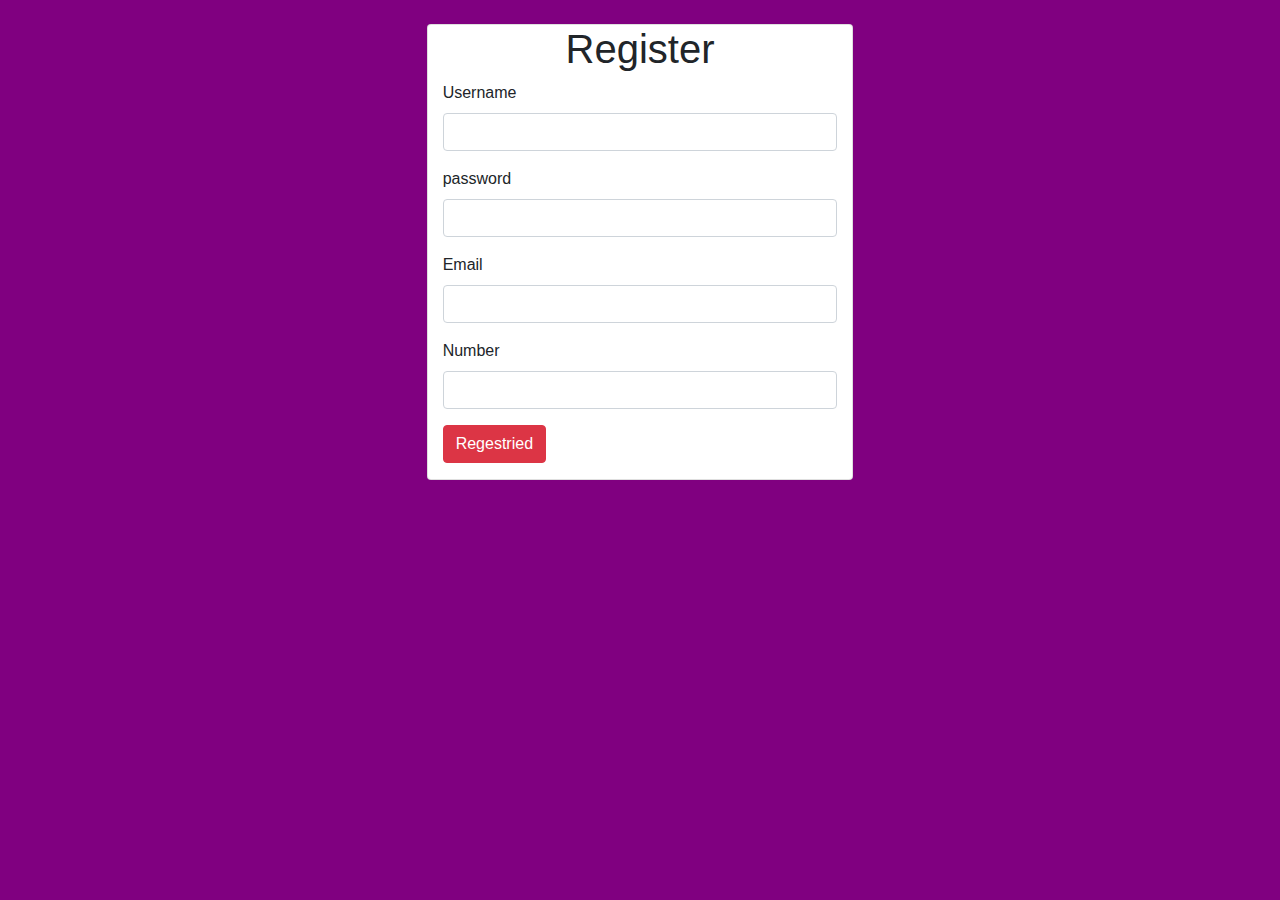
<file: login.html>
<!DOCTYPE html>
<html lang="en">
<head>
    <meta charset="UTF-8">
    <meta name="viewport" content="width=device-width, initial-scale=1.0">
    <meta http-equiv="X-UA-Compat<ible" content="ie=edge">
    <title>login</title>
    <link rel="stylesheet" href="./bootstrap-4.3.1-dist/css/bootstrap.css">
    <link rel="stylesheet" href="./css/login1.css">
    
</head>
<body>
    <div class="col-md-4 offset-4 card mt-4">
        <cardbody>
            <h1 class="text-center">Register</h1>
            <form action="">
                <div class="form-group">
                    <label for="username">Username</label>
                    <input type="text" name="username" id="Username" class="form-control" required minlength="15">
                </div>
                <div class="form-group">
                    <label for="password">password</label>
                    <input type="password" name="password" id="password" class="form-control">
                </div>
                <div class="form-group">
                    <label for="email">Email</label>
                    <input type="email" name="Email" id="Email" class="form-control">
                </div>
                <div class="form-group">
                    <label for="Number">Number</label>
                    <input type="text" name="number" id="number" class="form-control">
                </div>
                <div class="form-group">
                    <button class="btn btn-danger">Regestried</button>
                </div>
            </form>
        </cardbody>
    </div>
</body>
</html>
</file>
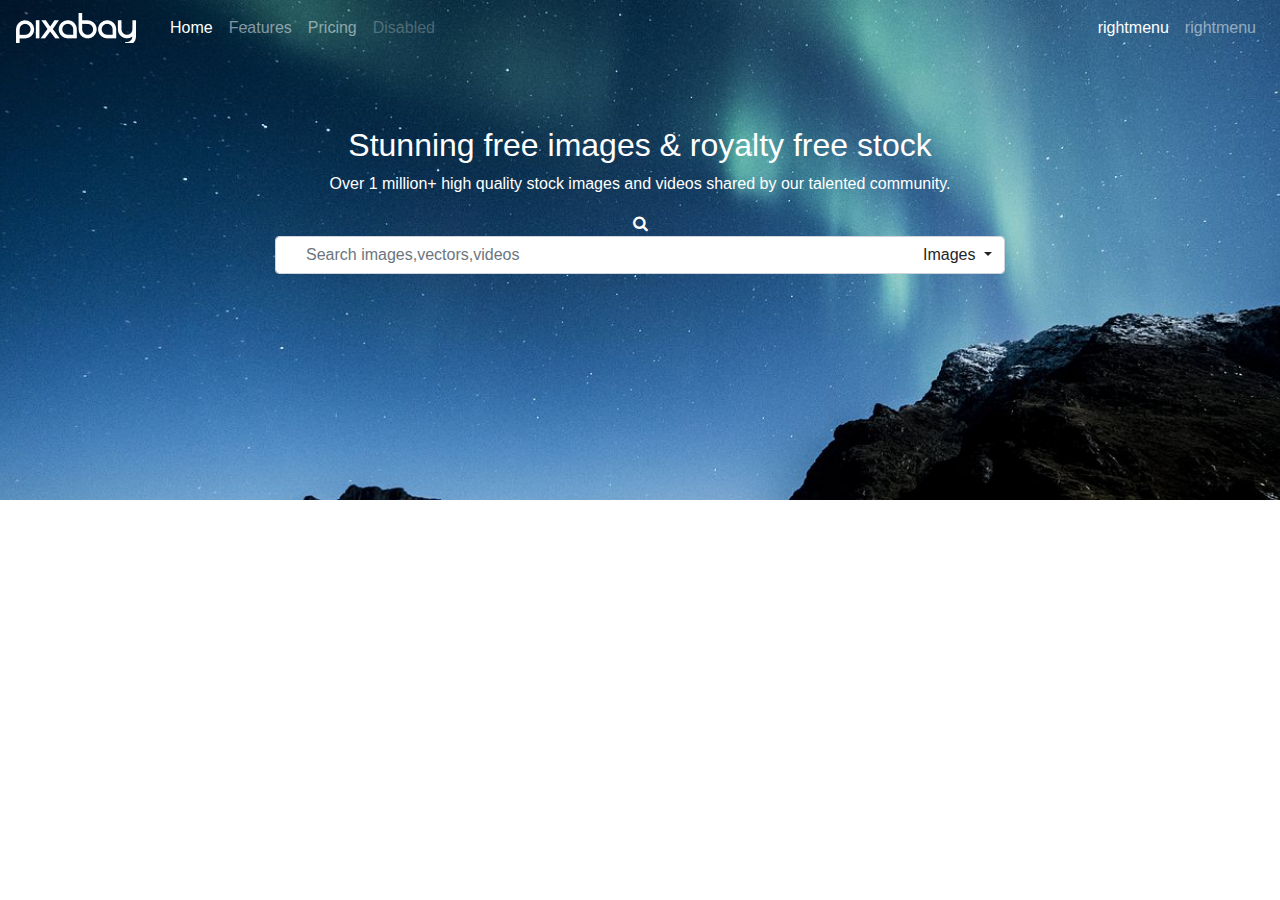
<file: pixabay.html>
<!DOCTYPE html>
<html lang="en">
<head>
    <meta charset="UTF-8">
    <meta name="viewport" content="width=device-width, initial-scale=1.0">
    <meta http-equiv="X-UA-Compatible" content="ie=edge">
    <title>Pixabay</title>
    <link rel="stylesheet" href="bootstrap-4.3.1-dist/css/bootstrap.css">
    <link rel="stylesheet" href="./css/pixabay.css">
    <link rel="stylesheet" href="./font-awesome-4.7.0/css/font-awesome.css">
    <link rel="shortcut icon" href="./images/favicon-32x32.png" type="image/x-icon">
</head>
<body>
    <section id="section1">
        <nav class="navbar navbar-expand-lg navbar-dark bg-light">
            <a class="navbar-brand" href="#"></a>
            <button class="navbar-toggler" type="button" data-toggle="collapse" data-target="#navbarNav" aria-controls="navbarNav" aria-expanded="false" aria-label="Toggle navigation">
              <span class="navbar-toggler-icon"></span>
            </button>
            <div class="collapse navbar-collapse" id="navbarNav">
              <ul class="navbar-nav">
                <li class="nav-item active">
                  <a class="nav-link" href="#">Home <span class="sr-only">(current)</span></a>
                </li>
                <li class="nav-item">
                  <a class="nav-link" href="#">Features</a>
                </li>
                <li class="nav-item">
                    <a class="nav-link" href="#">Pricing</a>
                </li>
                <li class="nav-item">
                    <a class="nav-link disabled" href="#" tabindex="-1" aria-disabled="true">Disabled</a>
                </li>
              </ul>
              <ul class="navbar-nav ml-auto">
                <li class="nav-item active">
                  <a class="nav-link" href="#">rightmenu</a>
                </li>
                <li class="nav-item">
                  <a class="nav-link" href="#">rightmenu</a>
                </li>
              </ul>
            </div>
        </nav>
        <section id="Displaytext">
            <div class="container">
                <div class="row">
                    <div class="col-md-8 offset-2">
                        <h2>Stunning free images & royalty free stock</h2>
                        <p>Over 1 million+ high quality stock images and videos shared by our talented community.</p>
                        <i class="fa fa-search" aria-hidden="true"></i>
                        <input type="search" placeholder="Search images,vectors,videos" name="search" id="search" class="form-control">
                        <div class="dropdown">
                          <button class="btn dropdown-toggle" type="button" id="dropdownMenuButton" data-toggle="dropdown" aria-haspopup="true" aria-expanded="false">
                            Images
                          </button>
                          <div class="dropdown-menu" aria-labelledby="dropdownMenuButton">
                            <a class="dropdown-item" href="#">Images</a>
                            <a class="dropdown-item" href="#">Another action</a>
                            <a class="dropdown-item" href="#">Something else here</a>
                            <a class="dropdown-item" href="#">Something else here</a>
                            <a class="dropdown-item" href="#">Something else here</a>
                          </div>
                        </div>
                      </div>
                </div>
              </div>
        </section>
    </section>
    <!--JavaScript src here-->
    <script src="./js/jquery-3.4.1.js"></script>
    <script src="./js/popper.min.js"></script>
    <script src="./bootstrap-4.3.1-dist/js/bootstrap.js"></script>
</body>
</html>
</file>
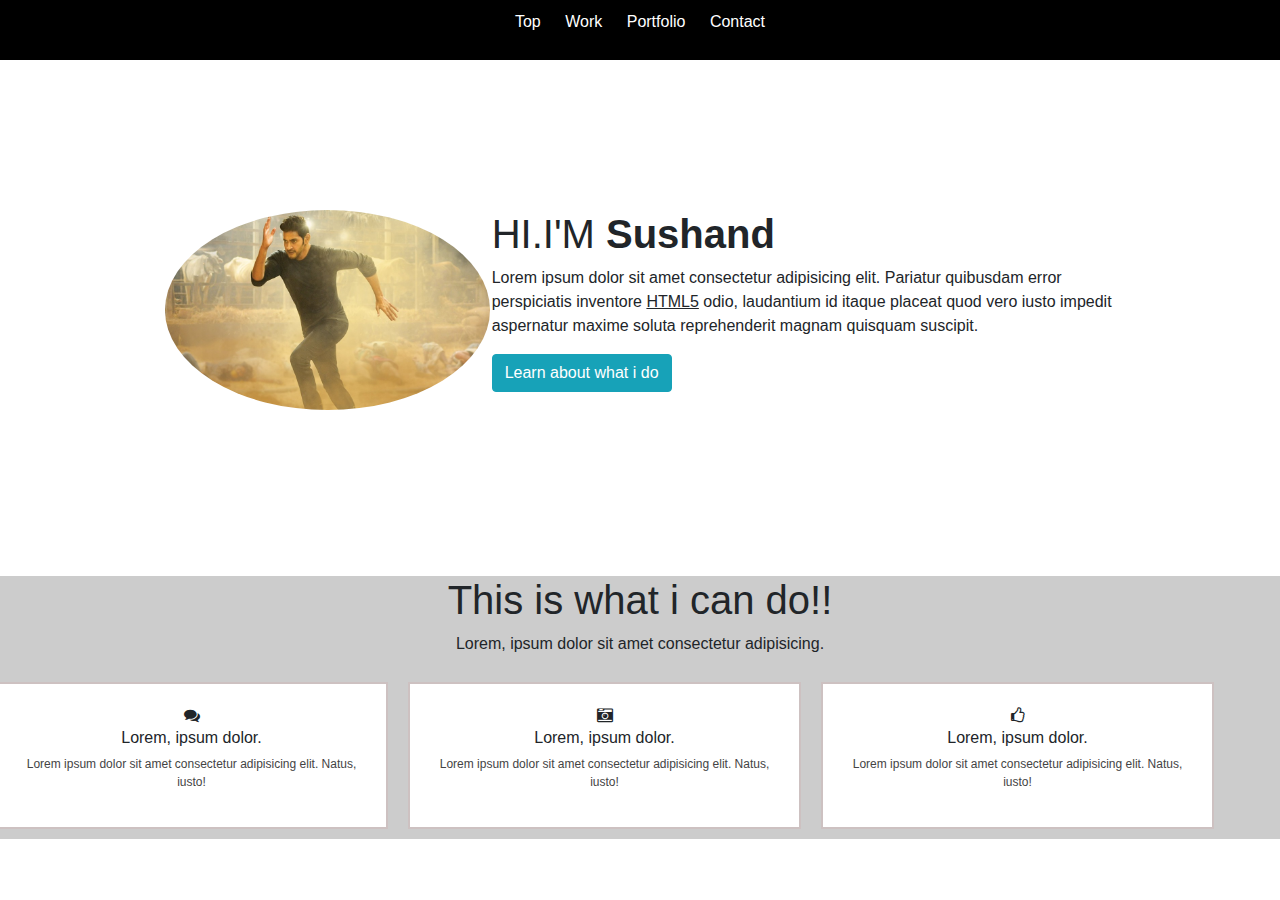
<file: profile.html>
<!DOCTYPE html>
<html lang="en">
<head>
    <meta charset="UTF-8">
    <meta name="viewport" content="width=device-width, initial-scale=1.0">
    <meta http-equiv="X-UA-Compatible" content="ie=edge">
    <title>Profile</title>
    <link rel="stylesheet" href="./bootstrap-4.3.1-dist/css/bootstrap.css">
    <link rel="stylesheet" href="./css/profile.css">
    <link rel="stylesheet" href="./font-awesome-4.7.0/css/font-awesome.css">
</head>
<body>
    <section id="menu">
        <ul class="container">
            <li>Top</li>
            <li>Work</li>
            <li>Portfolio</li>
            <li>Contact</li>
        </ul>
    </section>
    <section id="section2">
        <div class="container">
            <div class="row">
                <div class="col-md-4">
                    <figure>
                        <img src="./images/mahesh.jpg" alt="JustImage">
                    </figure>
                </div>
                    <div class="col-md-8">
                        <h1>
                            <span class="hi">Hi.I'm</span>
                            <span class="name">Sushand</span>
                        </h1>
                        <p>Lorem ipsum dolor sit amet consectetur adipisicing elit. Pariatur quibusdam error 
                            perspiciatis inventore <span class="html5">html5</span> odio, laudantium id itaque placeat quod vero iusto 
                            impedit aspernatur maxime soluta reprehenderit magnam quisquam suscipit.
                        </p>
                        <button class="btn btn-info">Learn about what i do</button>
                    </div>
            </div>
    </section>
    <section id="section3">
        <div class="container">
            <div class="row">
                <div class="col-md-12">
                    <h1>This is what i can do!!</h1>
                    <p>Lorem, ipsum dolor sit amet consectetur adipisicing.</p>
                </div>
            </div>
        </div>
        <div class="row">
            <div class="col-md-4">
                <i class="fa fa-comments" aria-hidden="true"></i>
                <h6>Lorem, ipsum dolor.</h6>
                <p>Lorem ipsum dolor sit amet consectetur adipisicing elit. Natus, iusto!</p>
            </div>
            <div class="col-md-4">
                    <i class="fa fa-camera-retro" aria-hidden="true"></i>
                    <h6>Lorem, ipsum dolor.</h6>
                    <p>Lorem ipsum dolor sit amet consectetur adipisicing elit. Natus, iusto!</p>
            </div>
            <div class="col-md-4">
                    <i class="fa fa-thumbs-o-up" aria-hidden="true"></i>
                    <h6>Lorem, ipsum dolor.</h6>
                    <p>Lorem ipsum dolor sit amet consectetur adipisicing elit. Natus, iusto!</p>
            </div>
        </div>
    </section>
</body>
</html>
</file>
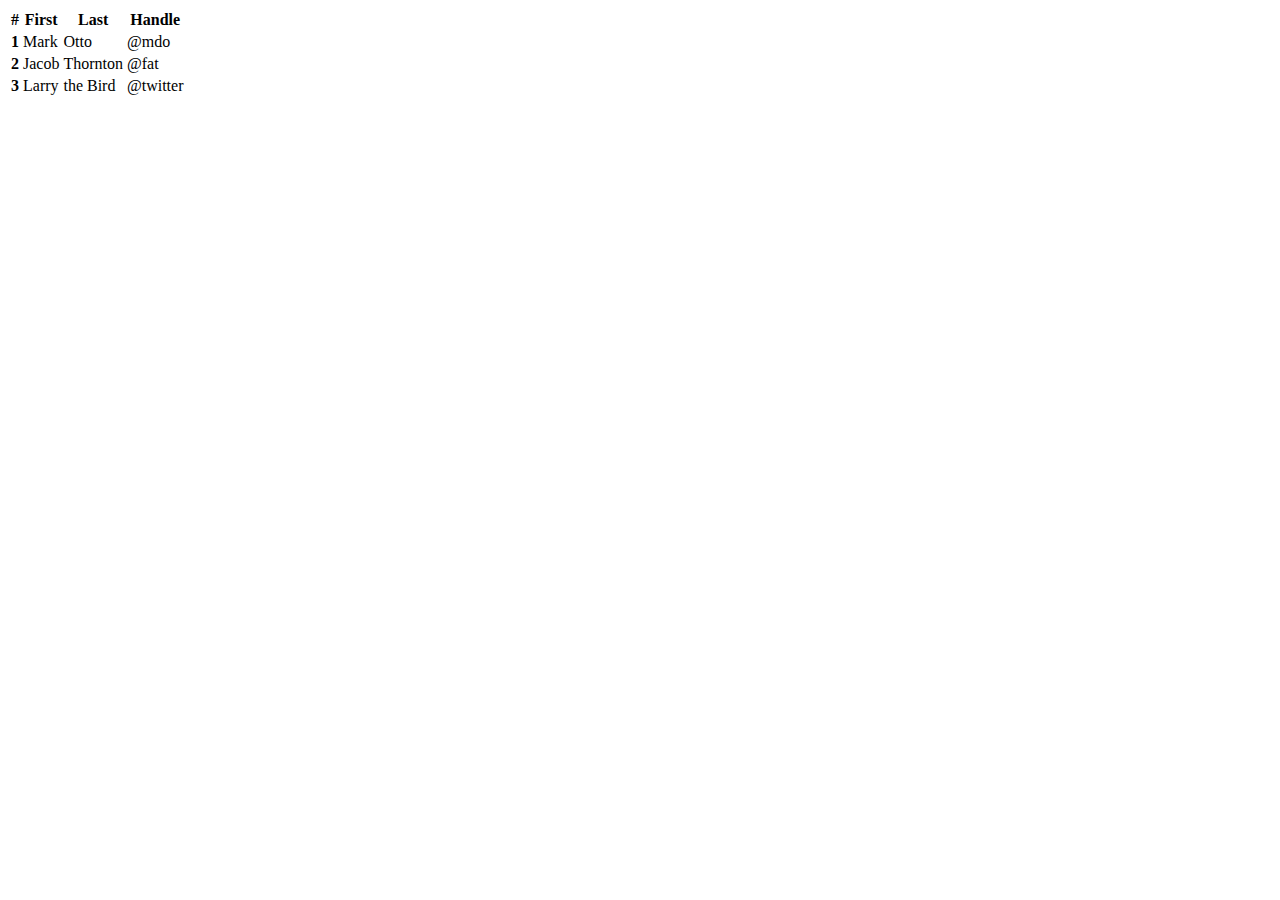
<file: table.html>
<!DOCTYPE html>
<html lang="en">
<head>
    <meta charset="UTF-8">
    <meta name="viewport" content="width=device-width, initial-scale=1.0">
    <meta http-equiv="X-UA-Compatible" content="ie=edge">
    <title>Document</title>
</head>
<body>
    <table class="table table-dark">
        <thead>
          <tr>
            <th scope="col">#</th>
            <th scope="col">First</th>
            <th scope="col">Last</th>
            <th scope="col">Handle</th>
          </tr>
        </thead>
        <tbody>
          <tr>
            <th scope="row">1</th>
            <td>Mark</td>
            <td>Otto</td>
            <td>@mdo</td>
          </tr>
          <tr>
            <th scope="row">2</th>
            <td>Jacob</td>
            <td>Thornton</td>
            <td>@fat</td>
          </tr>
          <tr>
            <th scope="row">3</th>
            <td>Larry</td>
            <td>the Bird</td>
            <td>@twitter</td>
          </tr>
        </tbody>
      </table>
</body>
</html>
</file>
<file: css/login1.css>
body{
    background:purple;
}
div
{
    border-radius: 10px;
}
</file>
<file: css/pixabay.css>
.navbar-brand
{
    background: url('../images/sprites.png');
    display: inline-block;
    width: 130px;
    height: 30px;
    background-position: 0 -380px;

}
#section1 {
    background: url('../images/11-59-25-21_1440x480.jpg');
    height: 500px;
    width: 100%;
    background-repeat: no-repeat;
    background-position: center;
    background-size: cover;
}
#section1 .bg-light
{
    background: none !important;
}
#Displaytext
{
    color: white;
    text-align: center;
    padding-top: 70px;
}
input#search
{
    padding: 0px 17px 0px 30px !important;
    position: relative;
}
.dropdown
{
    position: absolute;
    right: 15px;
    top: 110px;
}
</file>
<file: css/profile.css>
#menu
{
    background: black;
    color: white;
    padding: 10px;
}
ul
{
    list-style: none;
    text-align: center;
}
ul li
{
    display: inline;
    margin: 10px;
}
#section2 img
{
    border-radius: 100%;
    height: 200px;
    font-weight: 200px;
}
#section2
{
    padding: 150px;
}
span.hi
{
    text-transform: uppercase;
    font-weight: lighter;
}
span.name
{
    font-weight: bold;
}
span.html5
{
    text-transform: uppercase;
    text-decoration: underline;
}
#section3
{
    text-align: center;
    background: #ccc;
}
.fa
{
    font-size: 70px;
}
#section3 .col-md-4
{
    background: #fff;
    border: 2px solid #cdc1c1;
    padding: 20px;
    margin: 10px;
    max-width: 30% !important;
}
#section3 .col-md-4 p
{
    font-size: 12px;
    color: #444;

}
</file>
